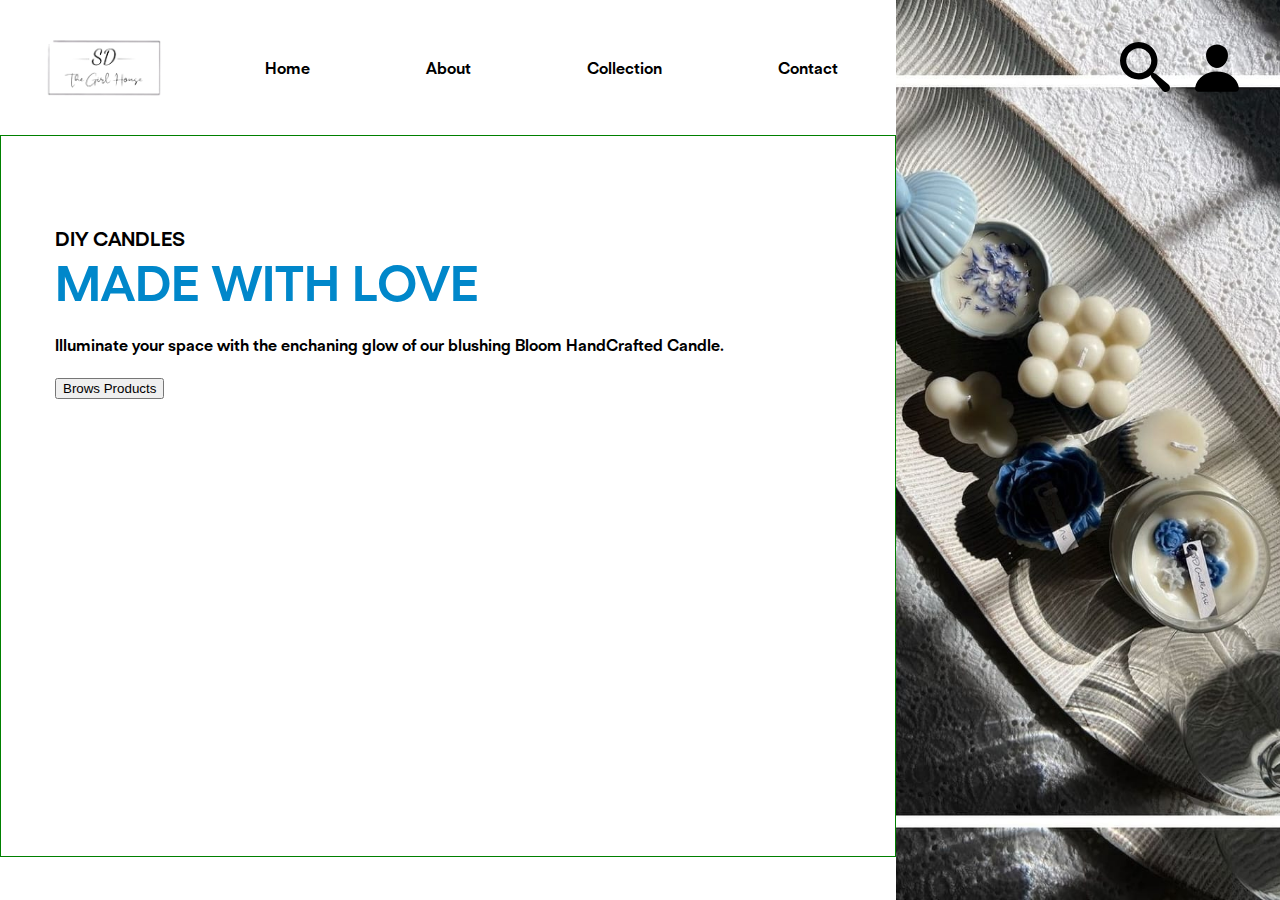
<file: SDCandle/index.html>
<!DOCTYPE html>
<html lang="en">
<head>
    <meta charset="UTF-8">
    <meta name="viewport" content="width=device-width, initial-scale=1.0">
    <title>SDcandle</title>
    <link rel="stylesheet" href="style.css">
</head>
<body>

    <section class="main-content">
        <header>
            <div class="main-logo"></div>
            <div class="pages">
                <a>Home</a>
                <a>About</a>
                <a>Collection</a>
                <a>Contact</a>
            </div>
        </header>
        <article class="intro">
            <div class="infos">
                <h3>DIY CANDLES</h3>
                <h1>MADE WITH LOVE</h1>
                <h4>Illuminate your space with the enchaning glow of our

                    blushing Bloom HandCrafted Candle.</h4>
                    <button>Brows Products</button>
            </div>
        </article>
    </section>

    <section class="image-ad">
        <div class="icons">
        <div class="search-icon"></div>
        <div class="profile-icon"></div>
        </div>
    </section>
    
</body>
</html>
</file>
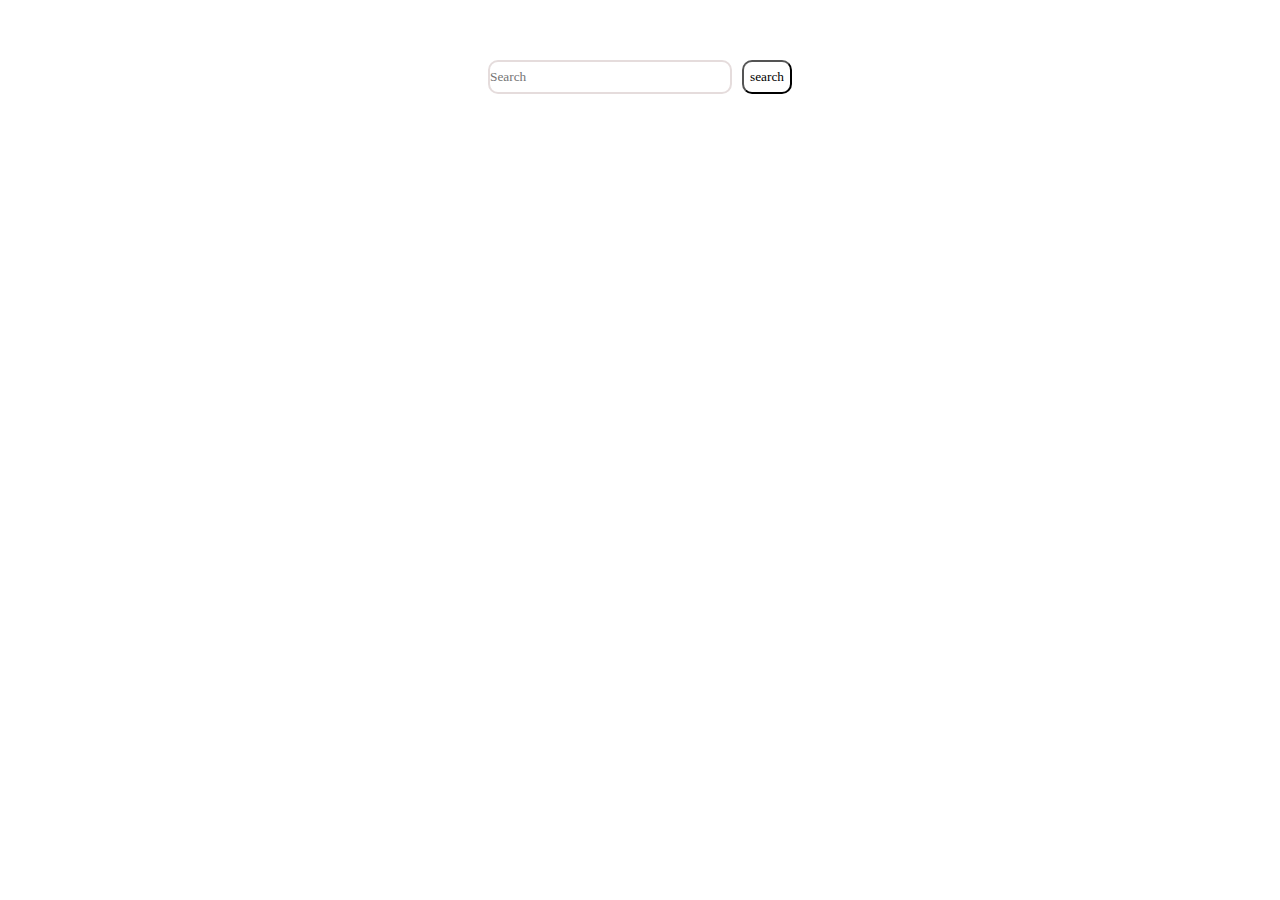
<file: SDCandle/API/index.html>
<!DOCTYPE html>
<html lang="en">
<head>
    <meta charset="UTF-8">
    <meta name="viewport" content="width=device-width, initial-scale=1.0">
    <title>Document</title>
    <link rel="stylesheet" href="style.css">
</head>
<body>
        <p id="demo"></p>
        <div id="div1">
     <input type="text" placeholder="Search" id="inp">
     <button id="srch" >search</button>

    </div>
     
    <section>
        
    </section>
    <script src="script.js"></script>
</body>
</html>
</file>
<file: SDCandle/style.css>
@font-face {
    font-family: 'springRegular';
    src: url(fonts/Fontspring-DEMO-antebas-bold.otf);
}
body{
display: flex;
margin: 0;
padding: 0;

}
::-webkit-scrollbar{
    width: 0;
}
.image-ad{
    width: 30vw;
    height: 100vh;position: relative;
    background: url(images/candle1.jpg);
    background-repeat: no-repeat;background-size: cover;
    background-position: 50% 50%;
}
.main-content{
    width:70vw;
    height: 100vh;
}
header{
    height: 15vh;
    display: flex;
}
.main-logo{
    width: 30vmin;
    background: url(images/Sd_Logo-removebg-preview.png) ;
    background-repeat: no-repeat;background-size: contain;
    background-position: 50% 50%;
}
.pages{
    width:-webkit-fill-available;
    display: flex;align-items: center;
    justify-content: space-around;
}
a{
font-family: 'springRegular';cursor: pointer;
transition: all 0.2s;
}
a {
    display: inline-block;
    position: relative;
    color: #000000;
  }
a:hover{
    color: #0087ca;
}
  
a:after {
    content: '';
    position: absolute;
    width: 100%;
    transform: scaleX(0);
    height: 2px;
    bottom: 0;
    left: 0;
    background-color: #0087ca;
    transform-origin: bottom right;
    transition: transform 0.25s ease-out;
  }
  
a:hover:after {
    transform: scaleX(1);
    transform-origin: bottom left;
  }
.icons{
    height: 15vh;display: flex;
    align-items: center;justify-content: flex-end;
    margin-right: 2vmin;
}
.profile-icon{
    margin-right: 2vmin;
    height: 6vmin;width: 6vmin;
    background: url(svgs/person.svg);
    background-repeat: no-repeat;
    background-position: 50% 50%;
    background-size: contain;cursor: pointer;
}
.search-icon{
    height: 5.6vmin;width: 5.6vmin;
    margin-right: 20px;
    background: url(svgs/search.svg);
    background-repeat: no-repeat;
    background-position: 50% 50%;
    background-size: contain;cursor: pointer;
}
.intro{height: 80vh;display: flex;}
.infos{
    border: 1px green solid;height:100%;width: 100%;
    font-family: 'springRegular';
}
.infos>h3{
    font-size: 20px;margin: 0;
    margin-top: 10vmin;
}
.infos>h1{
    font-size: 50px;color: #0087ca;margin: 0;
}
.infos>p{
    margin: 0;
}
.infos>*{
    margin-left: 6vmin !important;
}
</file>
<file: SDCandle/API/style.css>
*{
    margin: 0;
    padding: 0;
    font-family: cursive;

}
body{
    background-repeat: no-repeat;
    height: 100vh;
}
img{
    height: 200px;
    width: 300px;
}
section{
  display: flex;
  justify-content: space-between;
  flex-wrap: wrap;
  position: relative;
  top: 100px;
}
.box{
background-color: rgb(229, 220, 220);
height: 300px;
width: 300px;
border-radius: 10px;
overflow-x: hidden;
overflow-y: auto;

margin-top: 20px;

}
h1{
    color: yellow;
}
#div1{
    display: flex;
    justify-content: center;
    position: relative;
    top: 60px;

}
#inp{
    height: 30px;
    width: 240px;
    border: 2px solid  rgb(229, 220, 220);
    background-color: white;
    border-radius: 10px;
}
#srch{
    background-color: white;
    border-radius: 10px;
    margin-left: 10px;
    width: 50px;
}
</file>
